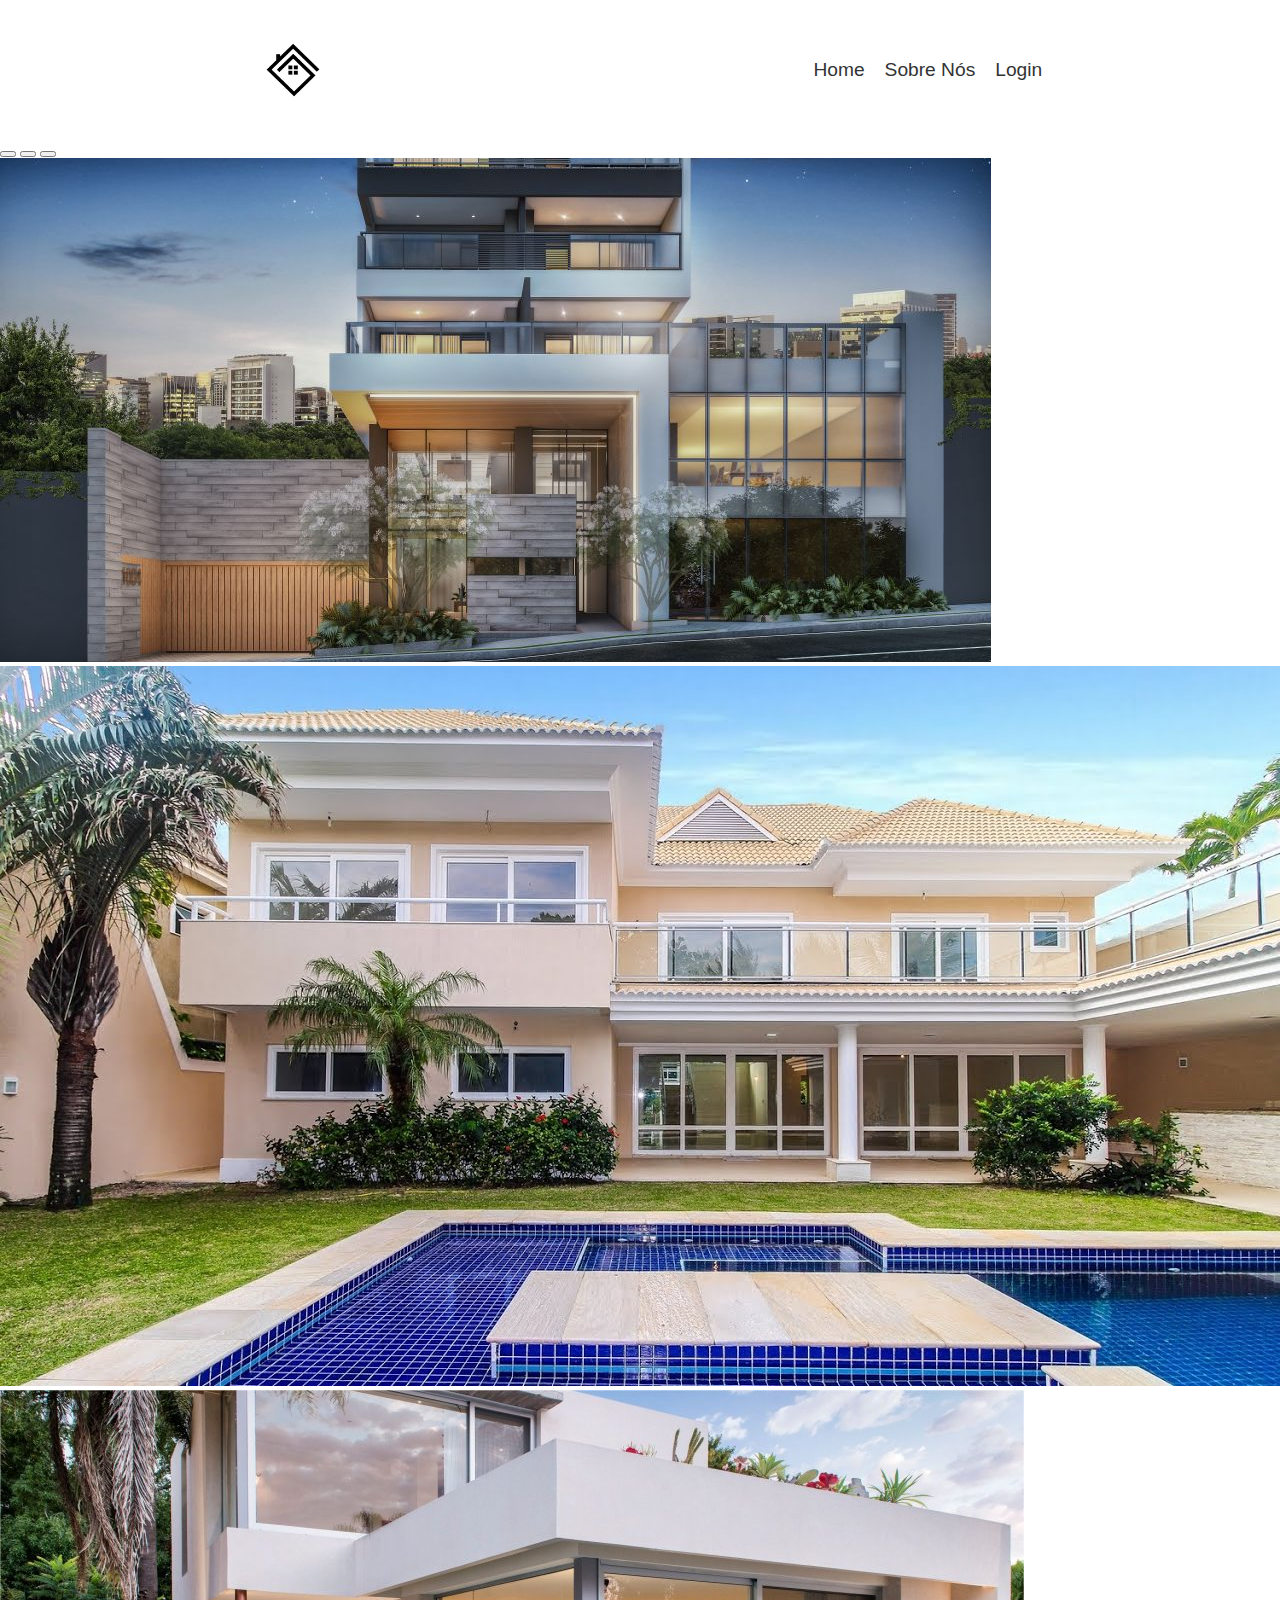
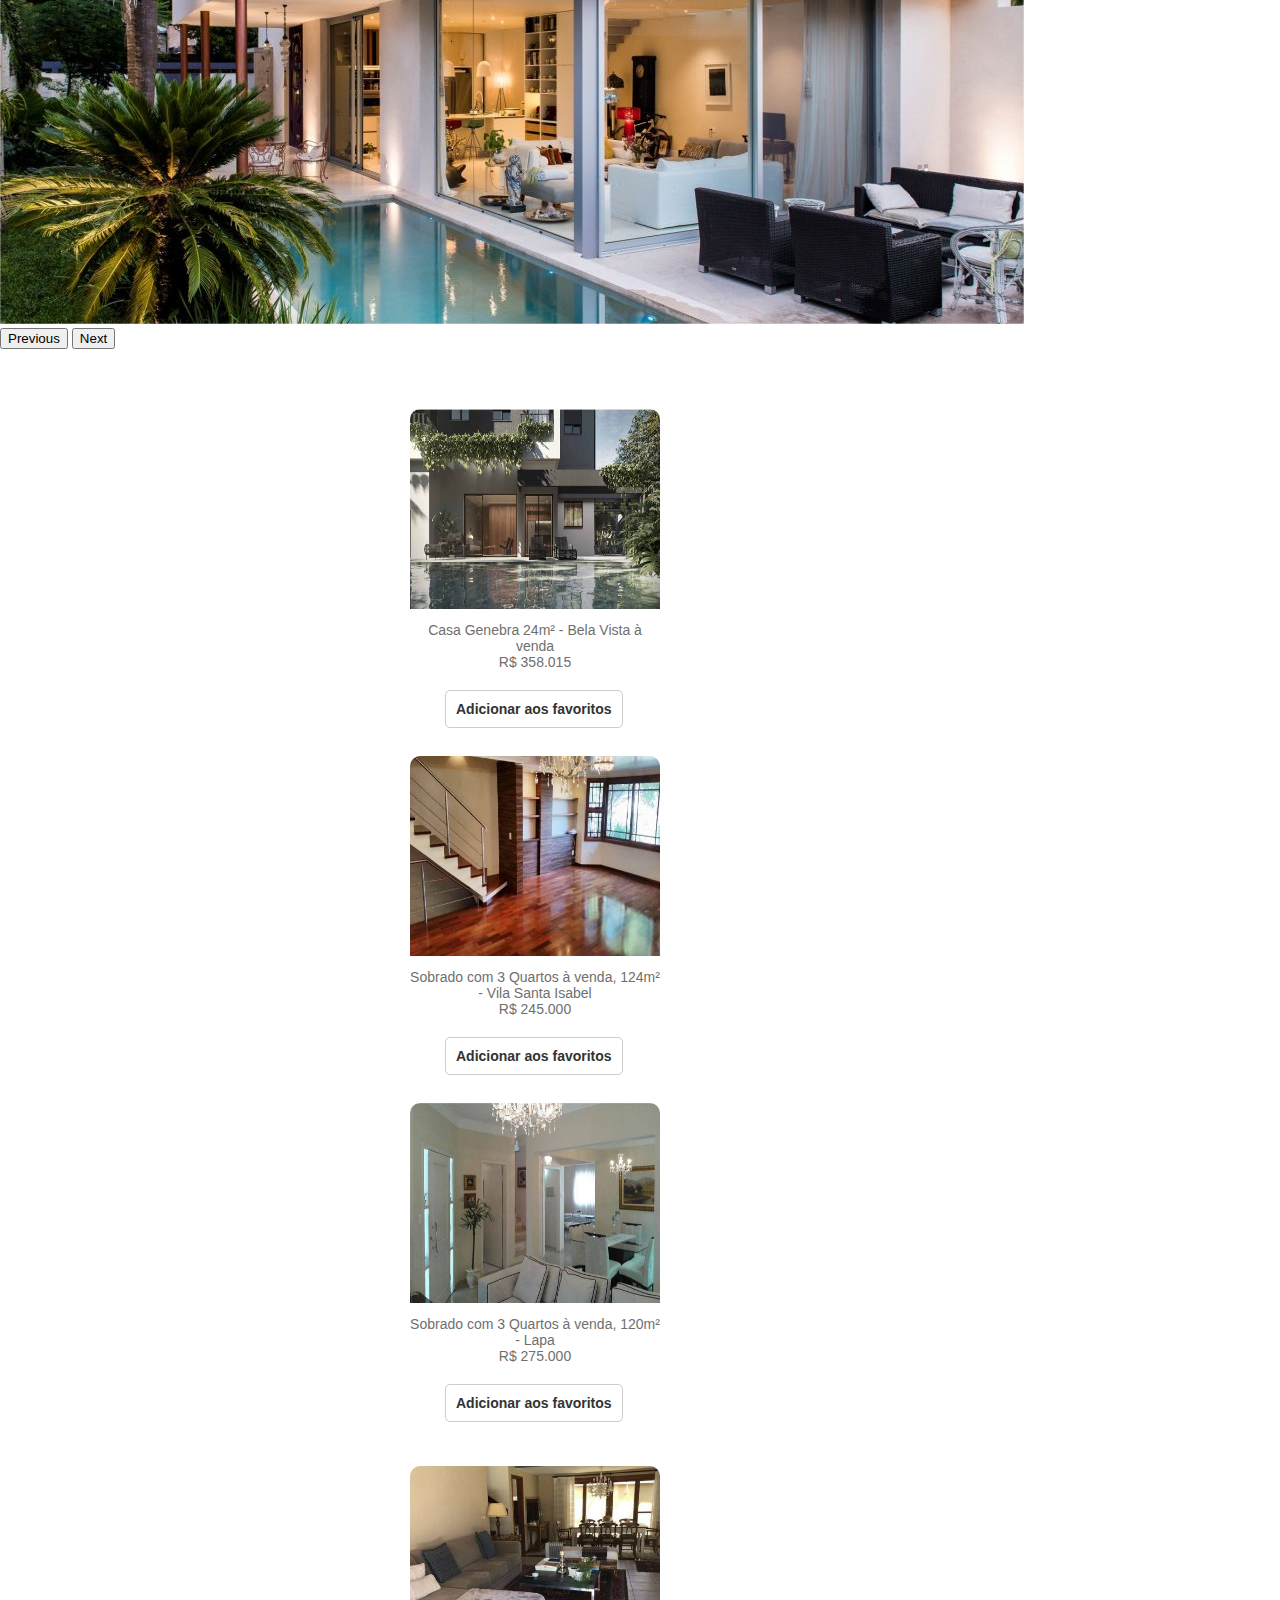
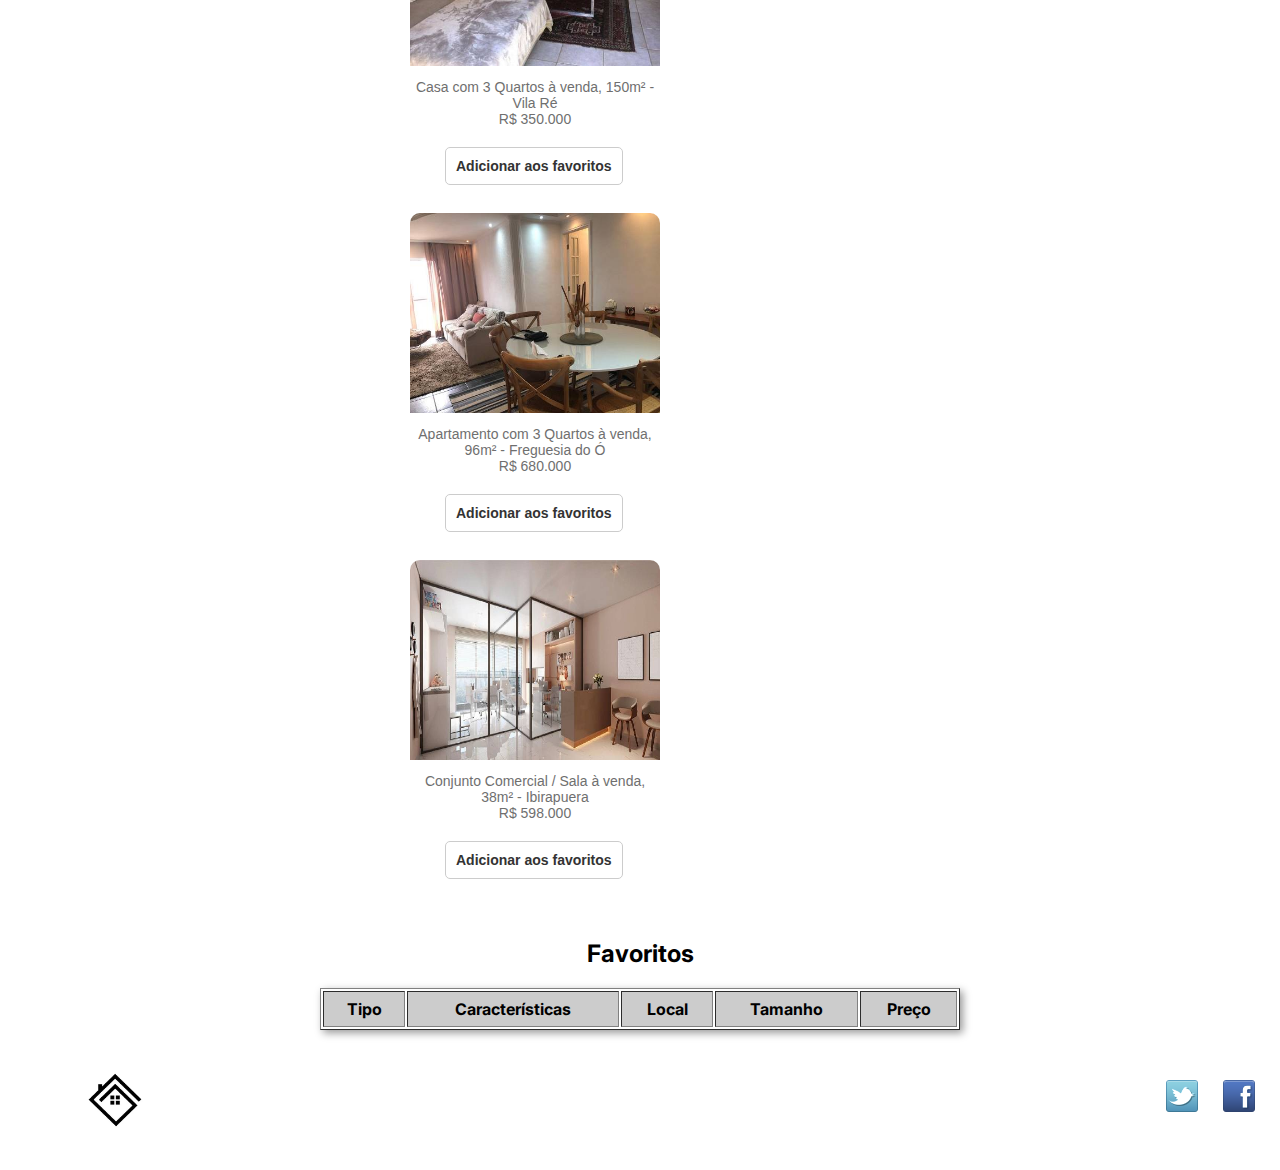
<file: index.html>
<!DOCTYPE html>
<html lang="pt-br">
<head>
    <meta charset="UTF-8">
    <meta http-equiv="X-UA-Compatible" content="IE=edge">
    <meta name="viewport" content="width=device-width, initial-scale=1.0">
    <link rel="stylesheet" href="css/estilo.css">
    <link rel="stylesheet" href="css/fav.css">
    <link href="https://cdn.jsdelivr.net/npm/bootstrap@5.3.0-alpha3/dist/css/bootstrap.min.css" rel="stylesheet" integrity="sha384-KK94CHFLLe+nY2dmCWGMq91rCGa5gtU4mk92HdvYe+M/SXH301p5ILy+dN9+nJOZ" crossorigin="anonymous">
    <title>Imóveis ADIMO</title>
</head>
<body>

    <header>
        <nav class="container">
            <img src="img/logo.png" alt="" class="logo">
            <ul class="menu">
                <li class="li-menu"><a href="index.html" class="itens">Home</a></li>
                <li class="li-menu"><a href="sobre.html" class="itens">Sobre Nós</a></li>
                <li class="li-menu"><a href="login.html" class="itens">Login</a></li>
            </ul>
        </nav>
    </header>

    
        <div id="carouselExampleIndicators" class="carousel slide">
            <div class="carousel-indicators">
              <button type="button" data-bs-target="#carouselExampleIndicators" data-bs-slide-to="0" class="active" aria-current="true" aria-label="Slide 1"></button>
              <button type="button" data-bs-target="#carouselExampleIndicators" data-bs-slide-to="1" aria-label="Slide 2"></button>
              <button type="button" data-bs-target="#carouselExampleIndicators" data-bs-slide-to="2" aria-label="Slide 3"></button>
            </div>
            <div class="carousel-inner">
              <div class="carousel-item active">
                <img src="img/img-inicio.jpg" class="d-block w-100" alt="...">
              </div>
              <div class="carousel-item">
                <img src="img/img-inicio2.jpg" class="d-block w-100" alt="...">
              </div>
              <div class="carousel-item">
                <img src="img/img-inicio3.jpg" class="d-block w-100" alt="...">
              </div>
            </div>
            <button class="carousel-control-prev" type="button" data-bs-target="#carouselExampleIndicators" data-bs-slide="prev">
              <span class="carousel-control-prev-icon" aria-hidden="true"></span>
              <span class="visually-hidden">Previous</span>
            </button>
            <button class="carousel-control-next" type="button" data-bs-target="#carouselExampleIndicators" data-bs-slide="next">
              <span class="carousel-control-next-icon" aria-hidden="true"></span>
              <span class="visually-hidden">Next</span>
            </button>
          </div>

          <article class="meio">

    <div class="cards">
    <ol>
        <!-- primeiro produto -->
        <li>
                <figure>
                    <img src="img/casa1.jpg" alt="miniatura1" class="img-card"/>
                    <figcaption>Casa Genebra 24m² - Bela Vista à venda<br>R$ 358.015</figcaption>
                    <input type="submit" value="Adicionar aos favoritos" class="btn-card" onclick="addFav2()"/>
                </figure>
        </li>
        
        <li>
                <figure>
                    <img src="img/casa2.jpg" alt="miniatura2" class="img-card"/>
                    <figcaption>Sobrado com 3 Quartos à venda, 124m² - Vila Santa Isabel <br>R$ 245.000</figcaption>
                    <input type="submit" value="Adicionar aos favoritos" class="btn-card" onclick="addFav3()">
                </figure>
        </li>
        
        <li>
                <figure>
                    <img src="img/casa3.jpg" alt="miniatura3" class="img-card"/>
                    <figcaption>Sobrado com 3 Quartos à venda, 120m² - Lapa <br>R$ 275.000</figcaption>
                    <input type="submit" value="Adicionar aos favoritos" class="btn-card">
                </figure>
        </li>
    </ol>
    <ol>
        
        <li>
                <figure>
                    <img src="img/casa4.jpg" alt="miniatura4" class="img-card"/>
                    <figcaption>Casa com 3 Quartos à venda, 150m² - Vila Ré <br>R$ 350.000</figcaption>
                    <input type="submit" value="Adicionar aos favoritos" class="btn-card">
                </figure>
        </li>
        
        <li>
                <figure>
                    <img src="img/casa5.jpg" alt="miniatura5" class="img-card"/>
                    <figcaption>Apartamento com 3 Quartos à venda, 96m² - Freguesia do Ó <br>R$ 680.000</figcaption>
                    <input type="submit" value="Adicionar aos favoritos" class="btn-card">
                </figure>
        </li>
        
        <li>
                <figure>
                    <img src="img/casa6.jpg" alt="miniatura6" class="img-card"/>
                    <figcaption>Conjunto Comercial / Sala à venda, 38m² - Ibirapuera <br>R$ 598.000</figcaption>
                    <input type="submit" value="Adicionar aos favoritos" class="btn-card" />
                </figure>
        </li>
    </ol>
    </div>


<h2>Favoritos</h2>
   
        <table border="1">
            <tr class="linha1">
            <td align="center">Tipo</td>
            <td align="center">Características</td>
            <td align="center">Local</td>
            <td align="center">Tamanho</td>
            <td align="center">Preço</td>
            </tr>
            <tr class="linha2-off" id="linha2">
                <td align="center">Casa</td>
                <td align="center">Genebra</td>
                <td align="center">Bela Vista</td>
                <td align="center">24m²</td>
                <td align="center">R$ 358.015</td>
                </tr>
                <tr class="linha3-off" id="linha3">
                    <td align="center">Sobrado</td>
                    <td align="center">3 Quartos</td>
                    <td align="center">Vila Santa Isabel</td>
                    <td align="center">124m²</td>
                    <td align="center">R$ 245.000</td>
                    </tr>
        </table>
    
</article>

    <footer>
        <div class="rodape">
    <img src="img/logo.png" alt="Logo da ADIMO" class="logo">

        <ul class="social">
            <li><a href="http://facebook.com/mirrorfashion">Face</a></li>
            <li><a href="http://twitter.com/mirrorfashion">Twitter</a></li>
            <li><a href="http://instagram.com/mirrorfashion">Instagram</a></li>
        </ul>
        </div>
    </footer>

    <script src="script.js"></script>
    <script src="https://cdn.jsdelivr.net/npm/bootstrap@5.3.0-alpha3/dist/js/bootstrap.bundle.min.js" integrity="sha384-ENjdO4Dr2bkBIFxQpeoTz1HIcje39Wm4jDKdf19U8gI4ddQ3GYNS7NTKfAdVQSZe" crossorigin="anonymous"></script>

</body>
</html>
</file>
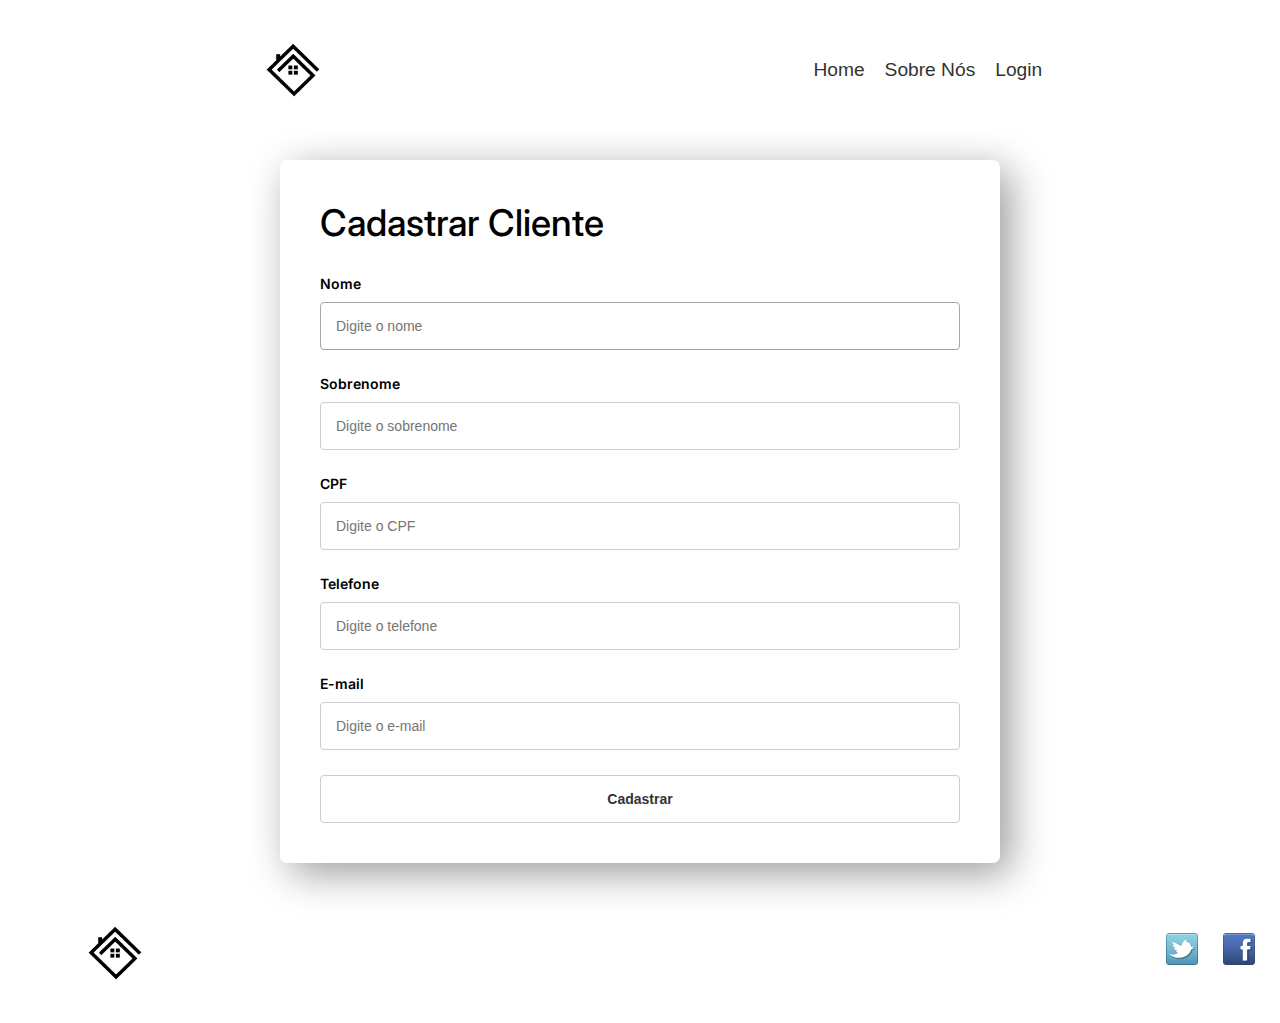
<file: cadastro.html>
<!DOCTYPE html>
<html lang="pt-br">
<head>
    <meta charset="UTF-8">
    <meta http-equiv="X-UA-Compatible" content="IE=edge">
    <meta name="viewport" content="width=device-width, initial-scale=1.0">
    <link rel="stylesheet" href="css/login.css">
    <link rel="stylesheet" href="css/estilo.css">
    <title>Cadastro</title>
</head>
<body>

    <header>
        <nav class="container">
            <img src="img/logo.png" alt="" class="logo">
            <ul class="menu">
                <li class="li-menu"><a href="adm.html" class="itens">Home</a></li>
                <li class="li-menu"><a href="sobre.html" class="itens">Sobre Nós</a></li>
                <li class="li-menu"><a href="login.html" class="itens">Login</a></li>
            </ul>
        </nav>
    </header>
    
    <div class="container-login">
        <form method="POST" class="formLogin">
            <h1>Cadastrar Cliente</h1>
            <label for="nome">Nome</label>
            <input type="text" placeholder="Digite o nome" autofocus="true" required/>
            <label for="sobrenome">Sobrenome</label>
            <input type="text" placeholder="Digite o sobrenome" autofocus="true" required/>
            <label for="cpf">CPF</label>
            <input type="number" placeholder="Digite o CPF" autofocus="true" required/>
            <label for="telefone">Telefone</label>
            <input type="number" placeholder="Digite o telefone" autofocus="true" required/>
            <label for="email">E-mail</label>
            <input type="email" placeholder="Digite o e-mail" autofocus="true" id="email" required/>
            <input type="submit" value="Cadastrar" class="btn" onclick="cadastrar(); return false" />
        </form>
    </div>

    <footer>
        <div class="rodape">
    <img src="img/logo.png" alt="Logo da " class="logo">

        <ul class="social">
            <li><a href="http://facebook.com/mirrorfashion">Face</a></li>
            <li><a href="http://twitter.com/mirrorfashion">Twitter</a></li>
            <li><a href="http://instagram.com/mirrorfashion">Instagram</a></li>
        </ul>
        </div>
    </footer>

    <script src="script.js"></script>

    
</body>
</html>
</file>
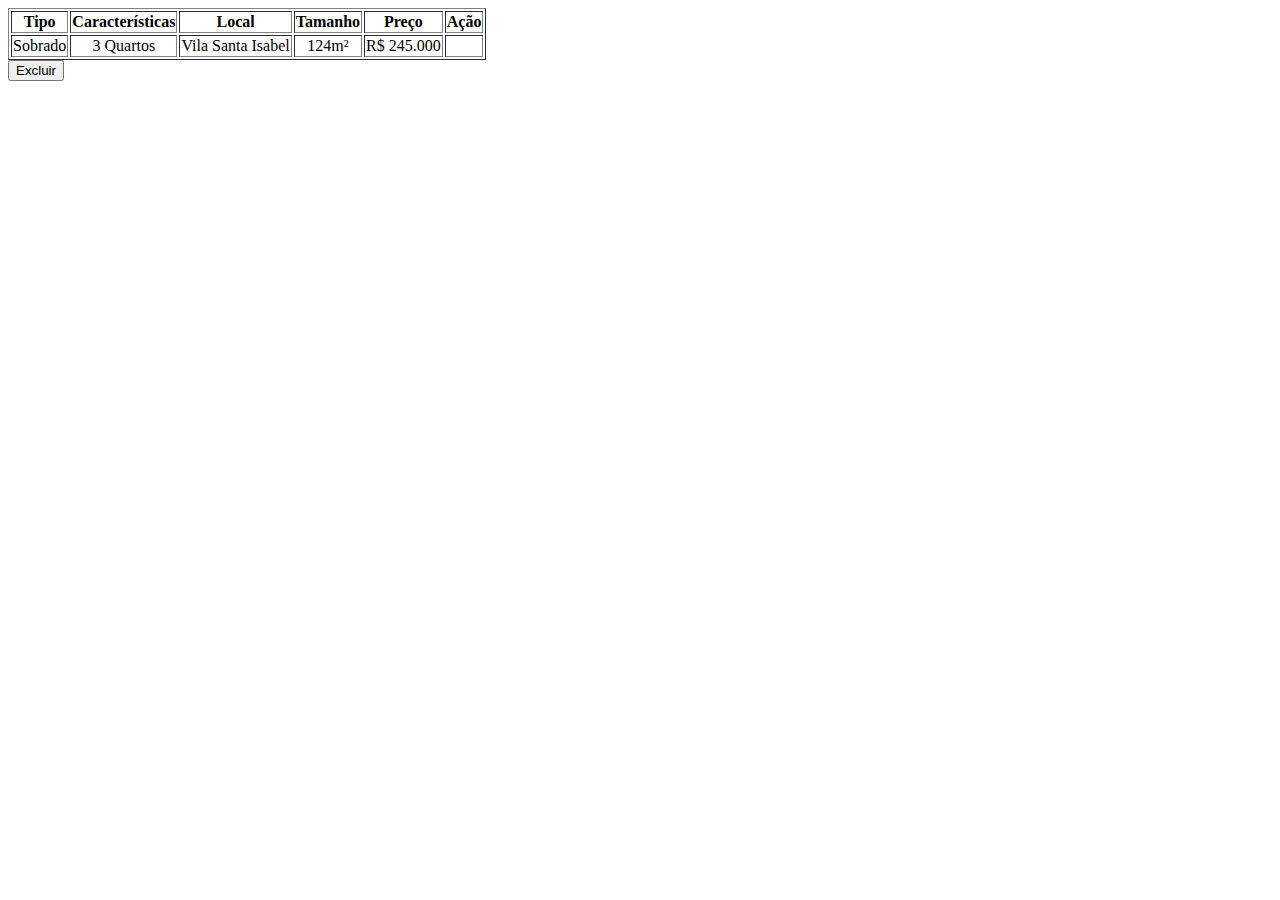
<file: favoritos.html>
<!DOCTYPE html>
<html lang="en">
<head>
    <meta charset="UTF-8">
    <meta http-equiv="X-UA-Compatible" content="IE=edge">
    <meta name="viewport" content="width=device-width, initial-scale=1.0">
    <link rel="stylesheet" href="css/fav.css">
    <title>Favoritos</title>
</head>
<body>
    <table border="1">
        <tr class="linha1">
        <td align="center">Tipo</td>
        <td align="center">Características</td>
        <td align="center">Local</td>
        <td align="center">Tamanho</td>
        <td align="center">Preço</td>
        <td align="center">
            Ação
        </td>
        </tr>
        <tr class="linha2-off" id="inha2">
            <td align="center">Casa</td>
            <td align="center">Genebra</td>
            <td align="center">Bela Vista</td>
            <td align="center">24m²</td>
            <td align="center">R$ 358.015</td>
            <td align="center">
                <input type="submit" value="Excluir" class="btn" onclick="excluirFa()" />
            </td>
            </tr>
            <tr class="linha3">
                <td align="center">Sobrado</td>
                <td align="center">3 Quartos</td>
                <td align="center">Vila Santa Isabel</td>
                <td align="center">124m²</td>
                <td align="center">R$ 245.000</td>
                <td align="center">
                   
                </td>
                </tr>
    </table>
    <input type="submit" value="Excluir" class="btn" onclick="excluirFav()" />
    <script src="script.js"></script>
</body>
</html>
</file>
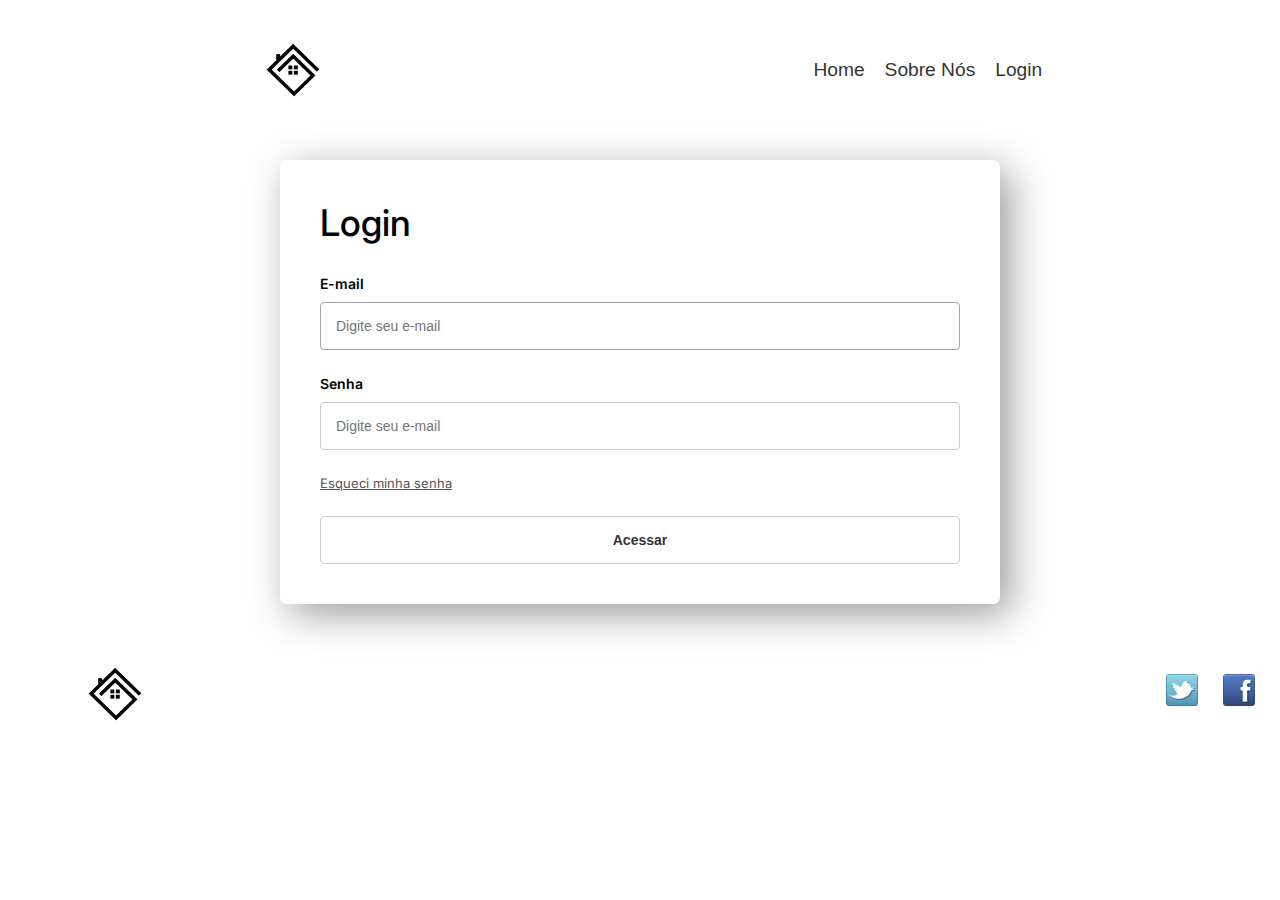
<file: login.html>
<!DOCTYPE html>
<html lang="pt-br">
<head>
    <meta charset="UTF-8">
    <meta http-equiv="X-UA-Compatible" content="IE=edge">
    <meta name="viewport" content="width=device-width, initial-scale=1.0">
    <link rel="stylesheet" href="css/login.css">
    <link rel="stylesheet" href="css/estilo.css">
    <title>Login</title>
</head>
<body>

    <header>
        <nav class="container">
            <img src="img/logo.png" alt="" class="logo">
            <ul class="menu">
                <li class="li-menu"><a href="index.html" class="itens">Home</a></li>
                <li class="li-menu"><a href="sobre.html" class="itens">Sobre Nós</a></li>
                <li class="li-menu"><a href="login.html" class="itens">Login</a></li>
            </ul>
        </nav>
    </header>

    <div class="container-login">
        <form method="POST" class="formLogin">
            <h1>Login</h1>
            <label for="email">E-mail</label>
            <input type="text" placeholder="Digite seu e-mail" autofocus="true" id="email" required/>
            <label for="password">Senha</label>
            <input type="password" placeholder="Digite seu e-mail" id="senha" required/>
            <a href="/">Esqueci minha senha</a>
            <input type="submit" value="Acessar" class="btn" onclick="logar(); return false"/>
        </form>
    </div>

    <footer>
        <div class="rodape">
    <img src="img/logo.png" alt="Logo da " class="logo">

        <ul class="social">
            <li><a href="http://facebook.com/mirrorfashion">Face</a></li>
            <li><a href="http://twitter.com/mirrorfashion">Twitter</a></li>
            <li><a href="http://instagram.com/mirrorfashion">Instagram</a></li>
        </ul>
        </div>
    </footer>

    <script src="script.js"></script>

    
</body>
</html>
</file>
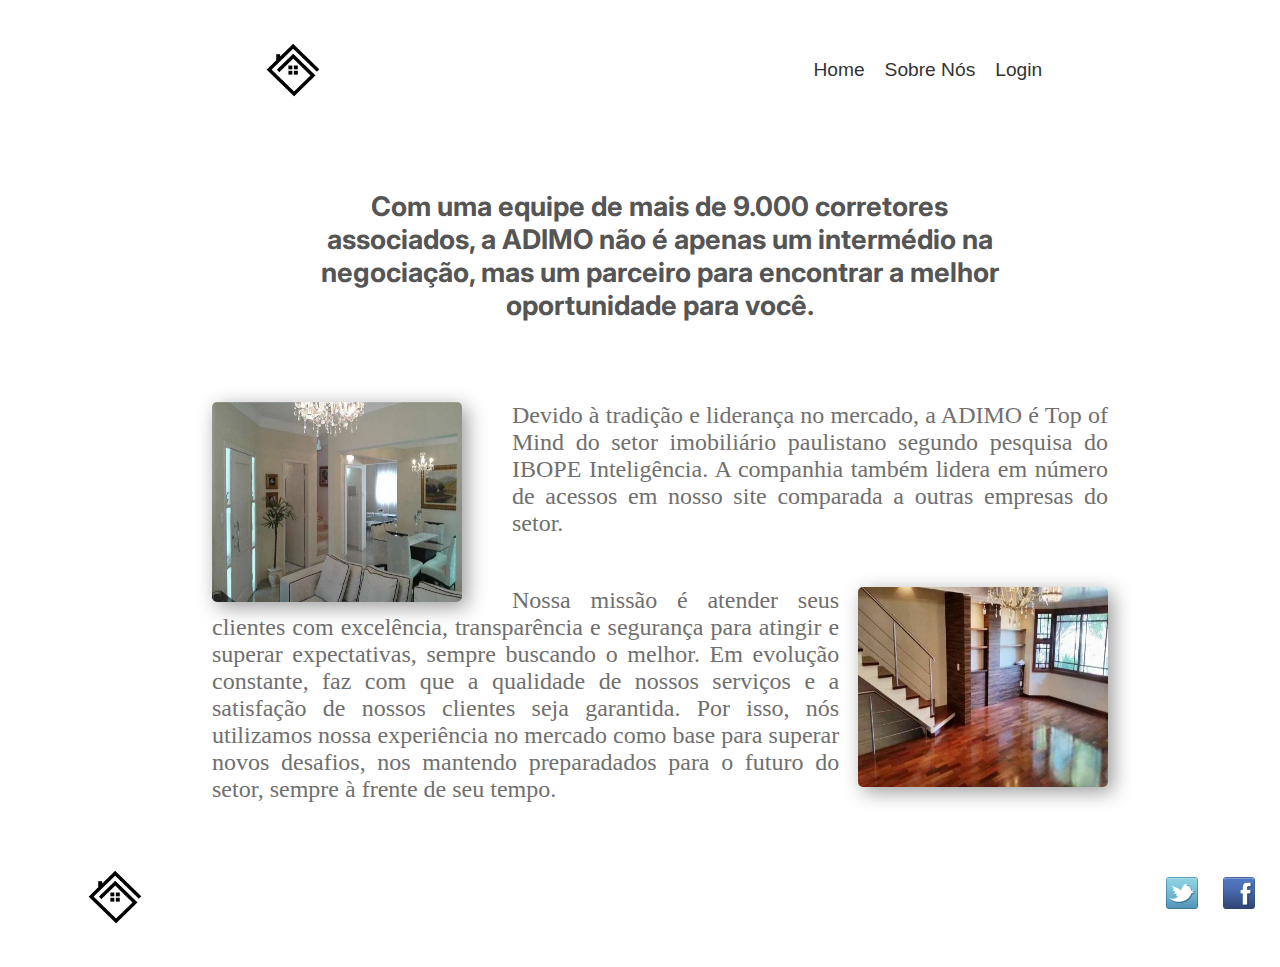
<file: sobre.html>
<!DOCTYPE html>
<html lang="en">
<head>
    <meta charset="UTF-8">
    <meta http-equiv="X-UA-Compatible" content="IE=edge">
    <meta name="viewport" content="width=device-width, initial-scale=1.0">
    <link rel="stylesheet" href="css/sobre.css">
    <link rel="stylesheet" href="css/estilo.css">
    <title>Sobre Nós</title>
</head>
<body>

    <header>
        <nav class="container">
            <img src="img/logo.png" alt="" class="logo">
            <ul class="menu">
                <li class="li-menu"><a href="index.html" class="itens">Home</a></li>
                <li class="li-menu"><a href="sobre.html" class="itens">Sobre Nós</a></li>
                <li class="li-menu"><a href="login.html" class="itens">Login</a></li>
            </ul>
        </nav>
    </header>

    <ul class="ul-sobre">
        <li class="li-sobre">
            <p class="texto-principal">Com uma equipe de mais de 9.000 corretores associados, a ADIMO não é apenas um intermédio na negociação, mas um parceiro para encontrar a melhor oportunidade para você.</p>
        </li>
        <li class="li-sobre">
            <img src="img/casa3.jpg" alt="" class="img-esq">
            <p class="texto-dir">Devido à tradição e liderança no mercado, a ADIMO é Top of Mind do setor imobiliário paulistano segundo pesquisa do IBOPE Inteligência. A companhia também lidera em número de acessos em nosso site comparada a outras empresas do setor.</p>
        </li>
        <li class="li-sobre">
            <img src="img/casa2.jpg" alt="" class="img-dir">
            <p class="texto-esq">Nossa missão é atender seus clientes com excelência, transparência e segurança para atingir e superar expectativas, sempre buscando o melhor. Em evolução constante, faz com que a qualidade de nossos serviços e a satisfação de nossos clientes seja garantida. Por isso, nós utilizamos nossa experiência no mercado como base para superar novos desafios, nos mantendo preparadados para o futuro do setor, sempre à frente de seu tempo.</p>
        </li>
    </ul>

    

    <footer>
        <div class="rodape">
    <img src="img/logo.png" alt="Logo da " class="logo">

        <ul class="social">
            <li><a href="http://facebook.com/mirrorfashion">Face</a></li>
            <li><a href="http://twitter.com/mirrorfashion">Twitter</a></li>
            <li><a href="http://instagram.com/mirrorfashion">Instagram</a></li>
        </ul>
        </div>
    </footer>
    
</body>
</html>
</file>
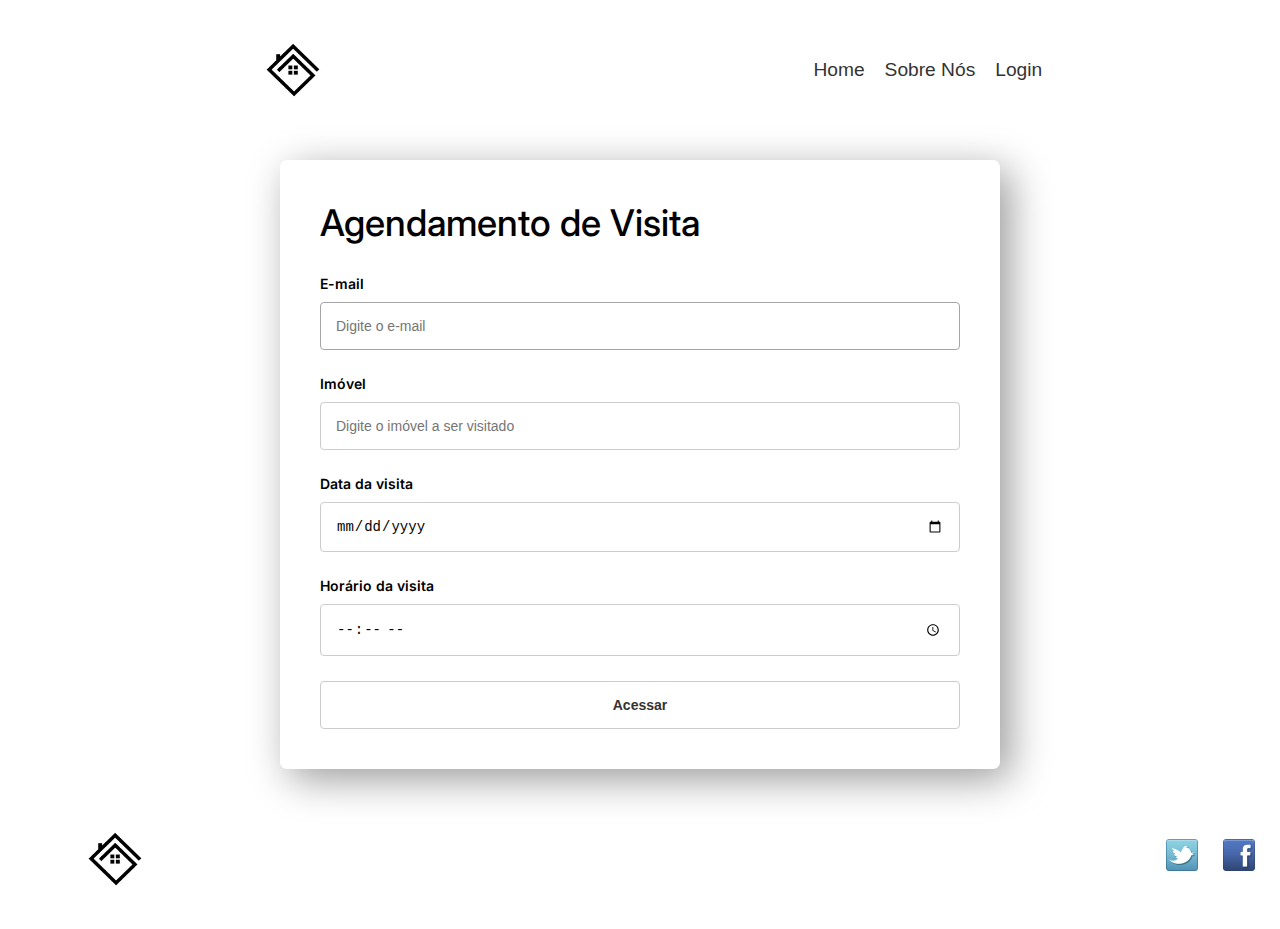
<file: visita.html>
<!DOCTYPE html>
<html lang="pt-br">
<head>
    <meta charset="UTF-8">
    <meta http-equiv="X-UA-Compatible" content="IE=edge">
    <meta name="viewport" content="width=device-width, initial-scale=1.0">
    <link rel="stylesheet" href="css/login.css">
    <link rel="stylesheet" href="css/estilo.css">
    <title>Agendamento de Visita</title>
</head>
<body>

    <header>
        <nav class="container">
            <img src="img/logo.png" alt="" class="logo">
            <ul class="menu">
                <li class="li-menu"><a href="adm.html" class="itens">Home</a></li>
                <li class="li-menu"><a href="sobre.html" class="itens">Sobre Nós</a></li>
                <li class="li-menu"><a href="login.html" class="itens">Login</a></li>
            </ul>
        </nav>
    </header>

    <div class="container-login">
        <form method="POST" class="formLogin">
            <h1>Agendamento de Visita</h1>
            <label for="email">E-mail</label>
            <input type="text" placeholder="Digite o e-mail" autofocus="true" id="email" required/>
            <label for="password">Imóvel</label>
            <input type="password" placeholder="Digite o imóvel a ser visitado" required/>
            <label for="data">Data da visita</label>
            <input type="date"/>
            <label for="data">Horário da visita</label>
            <input type="time"/>
            <input type="submit" value="Acessar" class="btn" onclick="cadastrarVisita(); return false"/>
        </form>
    </div>

    <footer>
        <div class="rodape">
    <img src="img/logo.png" alt="Logo da " class="logo">

        <ul class="social">
            <li><a href="http://facebook.com/mirrorfashion">Face</a></li>
            <li><a href="http://twitter.com/mirrorfashion">Twitter</a></li>
            <li><a href="http://instagram.com/mirrorfashion">Instagram</a></li>
        </ul>
        </div>
    </footer>

    <script src="script.js"></script>

    
</body>
</html>
</file>
<file: css/estilo.css>
@import url('https://fonts.googleapis.com/css2?family=Inter:wght@100;200;300;400;500;600;700;800;900&display=swap');


body{
    margin: 0;
}

.container{
    display: flex;
    justify-content: space-around;
}

.menu{
    display: flex;
    align-items: center;
    margin-right: 50px;
}

.itens{
    padding: 10px;
   font-size: 1.2em;
   font-family: Verdana, Geneva, Tahoma, sans-serif;
   text-decoration: none;
   color: #333;
}

.li-menu{
    list-style: none;
}

.logo{
    width: 230px;
    height: 140px;
}

.itens:hover{
    color: #6f6f6f;
}

/*header até aqui*/

.img-inicio{
    width: 100%;
}

.imgs{
    width: 100px;
    height: 100px;
}

.meio{
    width: 50%;
    margin-left: auto;
    margin-right: auto;
}
.cards{
    margin-top: 20px;
    padding: 10px;
    border-radius: 4px;
   /* box-shadow: inset 1px 1px 4px #999; /*inset: coloca a borda do lado de dentro do objeto*/
}


.cards li {
    display: inline-block;
    vertical-align: top;
    width: 250px;
    margin-right: 40px;
}

.cards li:hover{
    transition: 0.4s;
    transform: scale(1.1);
}

.cards figure{
    color: #333;
    font-size: 14px;
    font-family: Verdana, Geneva, Tahoma, sans-serif;
    text-align: center;
    text-decoration: none;
   
}

.img-card{
    width: 250px;
    height: 200px;
    border-top-left-radius: 10px;
    border-top-right-radius: 10px;
}

.cards figcaption{
    margin-top: 10px;
    width: 250px;
    color: #6f6f6f;
}

.btn-card {
    background-color: transparent;
    color: #333;
    font-size: 14px;
    font-weight: 600;
    border: 1px solid #ccc;
    transition: all linear 160ms;
    cursor: pointer;
    padding: 10px;
    margin-top: 20px;
    margin-left: 35px;
    border-radius: 5px;
}

.btn-card:hover {
    background-color: #6f6f6f;
    color: #fff;
}

/*TABLE*/

h2{
    font-family: 'Inter', sans-serif;
    text-align: center;
}

table{
    margin-top: 20px;
    width: 100%;
    font-family: 'Inter', sans-serif;
    box-shadow: 3px 3px 8px rgba(0, 0, 0, 0.4);
}

table td{
    padding: 7px;
}

.linha1{
    background-color: #ccc;
}

/*RODAPE*/

.rodape{
    display: flex;
    justify-content: space-between;
}

.social{
    margin-top: 50px;
}

.social li{
    float: right;
    margin-right: 25px;
    list-style: none;
}

.social a{
    height: 32px;
   width: 32px;
   display: block;
   text-indent: -9999px;
}

.social a[href*="facebook.com"] {
    background-image: url(../img/facebook.png);
}

.social a[href*="twitter.com"] {
    background-image: url(../img/twitter.png);
}

.social a[href*="instagram.com"] {
    background-image: url(../img/instagram.png);
}

@media screen and (max-width: 610px) {
    .menu{
        display: block;
        margin-top: 20px;
    }

    .li-menu{
        text-align: center;
        padding: 5px;
    }

     table{
        box-shadow: 0px 0px 0px;
    }
   
}

@media screen and (max-width: 410px) {
    .meio{
       margin-left: 10px;
    }

    table{
        font-size: 14px;
    }

    h2{
        font-size: 16px;
        text-align: right;
    }

    .cards li:hover{
        transform: scale(1);
    }

    

}
</file>
<file: css/fav.css>
.linha1{
    font-weight: bold;
}

.linha2-off{
   display: none;
}

.linha2-on{
    display : table-row;
}

.linha3-off{
    display: none;
 }
 
 .linha3-on{
     display : table-row;
 }

 .visita-on{
    display : table-row;
 }

 .visita-off{
    display: none;
 }
</file>
<file: css/login.css>
@import url('https://fonts.googleapis.com/css2?family=Inter:wght@100;200;300;400;500;600;700;800;900&display=swap');

body {
    margin: 0;
    padding: 0;
}

.container-login {
    font-family: 'Inter', sans-serif;
    display: flex;
    flex-direction: column;
    align-items: center;
    align-content: center;
    justify-content: center;
    width: 100%;
    background-color: white;
    margin-top: 20px;
    margin-bottom: 20px;
}

.formLogin {
    display: flex;
    flex-direction: column;
    background-color: #fff;
    border-radius: 7px;
    padding: 40px;
    box-shadow: 10px 10px 40px rgba(0, 0, 0, 0.4);
    gap: 5px;
    width: 50%;
}

.formLogin h1 {
    margin-top: 0;
    font-weight: 500;
    font-size: 2.3em;
}

.formLogin input {
    padding: 15px;
    font-size: 14px;
    border: 1px solid #ccc;
    margin-bottom: 20px;
    margin-top: 5px;
    border-radius: 4px;
    transition: all linear 160ms;
    outline: none;
}

.formLogin input:focus {
    border: 1px solid #a5a5a5;
}

.formLogin label {
    font-size: 14px;
    font-weight: 600;
}

.formLogin a {
    display: inline-block;
    margin-bottom: 20px;
    font-size: 13px;
    color: #555;
    transition: all linear 160ms;
}

.formLogin a:hover {
    color: black;
}

.btn {
    background-color: transparent;
    color: #333;
    font-size: 14px;
    font-weight: 600;
    border: 1px solid #ccc;
    transition: all linear 160ms;
    cursor: pointer;
    margin: 0 !important;

}

.btn:hover {
    transform: scale(1.05);
    background-color: #6f6f6f;
    color: #fff;
}

@media screen and (max-width: 610px) {

    .formLogin h1 {
        font-weight: 500;
        font-size: 1.5em;
    }
}
</file>
<file: css/sobre.css>
@import url('https://fonts.googleapis.com/css2?family=Inter:wght@100;200;300;400;500;600;700;800;900&display=swap');

body{
    margin: 0;
}

.li-sobre{
    list-style: none;
    margin-top: 50px;
}

.ul-sobre{
    width: 70%;
    margin-left: auto;
    margin-right: auto;
}

.texto-esq{
    font-size: 1.5em;
    color: #6f6f6f;
    text-align: justify;
    margin-right: 50px;
    width: 70%;
}

.texto-dir{
    font-size: 1.5em;
    color: #6f6f6f;
    text-align: justify;
}

.img-dir{
    width: 250px;
    height: 200px;
    float: right;
    border-radius: 5px;
    box-shadow: 5px 5px 20px rgba(0, 0, 0, 0.4);
}

.img-esq{
    width: 250px;
    height: 200px;
    float: left;
    border-radius: 5px;
    box-shadow: 5px 5px 20px rgba(0, 0, 0, 0.4);
    margin-right: 50px;
}

.li-sobre:first-child{
    font-family: 'Inter', sans-serif;
    width: 80%;
    margin-left: auto;
    margin-right: auto;
    margin-bottom: 80px;
    color: #555;
    text-align: center;
    font-size: 1.7em;
    font-weight: bold;
}

@media screen and (max-width: 610px) {
    .img-dir{
        float: none;
    }

    .img-esq{ 
        float: none;
    }

    .texto-esq{
        width: 100%;
        font-size: 20px;
    }

    .texto-dir{
        width: 100%;
        font-size: 20px;
    }

    .texto-principal{
        font-size: 20px;
    }

    .ul-sobre{
        width: 70%;
        margin-left: auto;
        margin-right: auto;
    }
}
</file>
